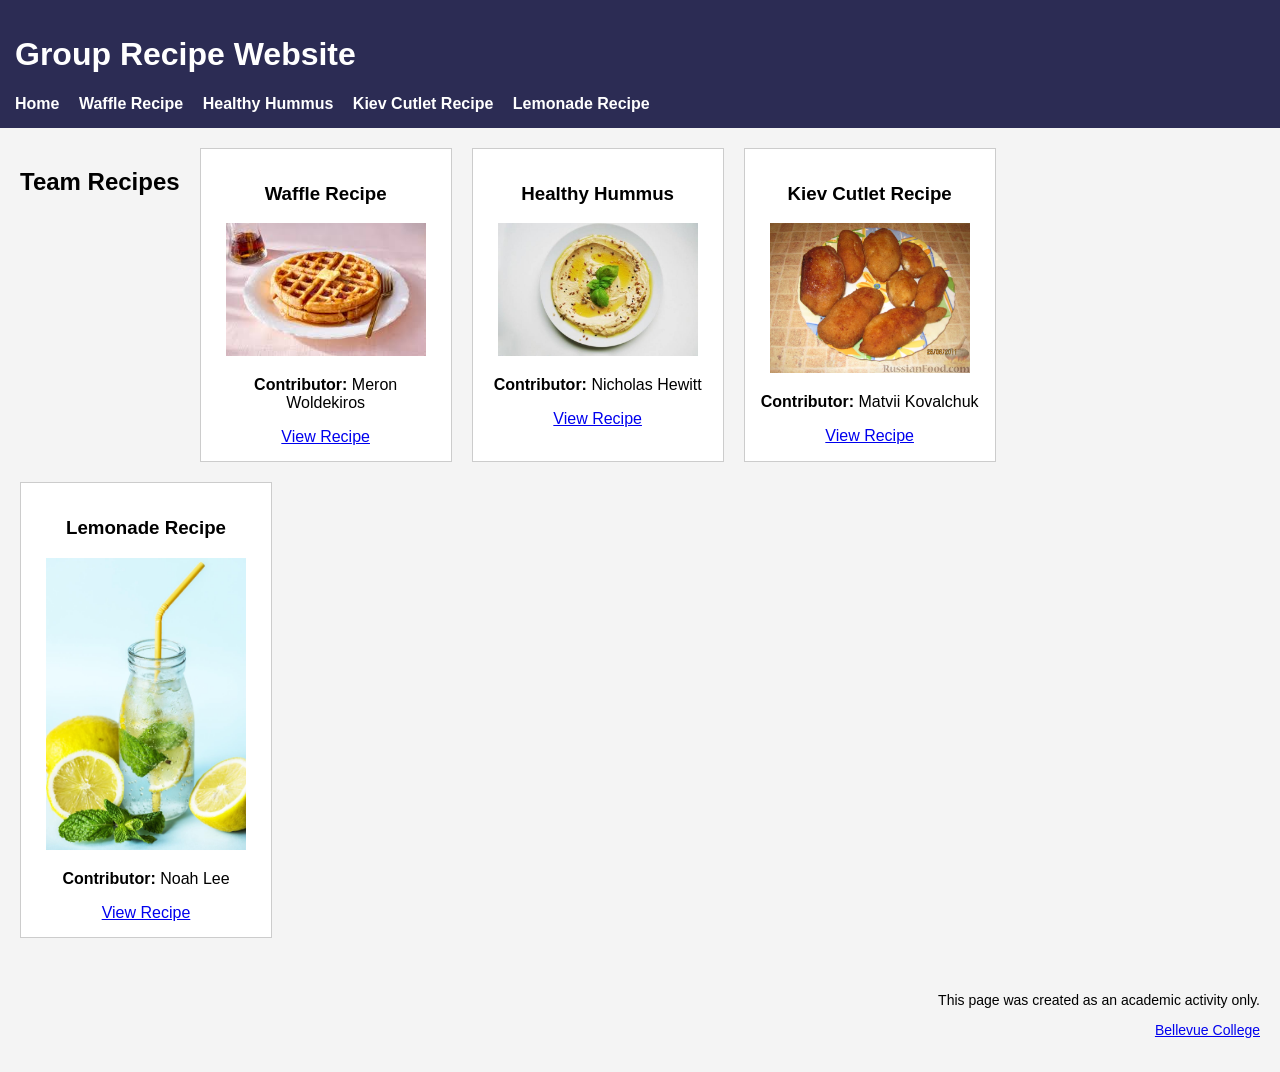
<file: index.html>
<!DOCTYPE html>
<html lang="en">
<head>
    <meta charset="UTF-8">
    <title>Group Recipe Website</title>
    <link rel="stylesheet" href="css/style.css">
</head>

<body>

<header>
    <h1>Group Recipe Website</h1>

    <nav>
        <a href="index.html">Home</a>
        <a href="html/recipe1.html">Waffle Recipe</a>
        <a href="html/recipe3.html">Healthy Hummus</a>
        <a href="html/recipe_mk.html">Kiev Cutlet Recipe</a>
        <a href="html/recipe2.html">Lemonade Recipe</a>
    </nav>
</header>

<main>
    <section class="recipes">
        
        <h2>Team Recipes</h2>
        
        <article class="recipe-card">
            <h3>Waffle Recipe</h3>
            <img src="image/waffles.jpg" alt="Waffles">
            <p><strong>Contributor:</strong> Meron Woldekiros</p>
            <a href="html/recipe1.html">View Recipe</a>
        </article>

        <article class="recipe-card">
            <h3>Healthy Hummus</h3>
            <img src="image/images/hummus.jpeg" alt="Hummus">
            <p><strong>Contributor:</strong> Nicholas Hewitt</p>
            <a href="html/recipe3.html">View Recipe</a>
        </article>

        <article class="recipe-card">
            <h3>Kiev Cutlet Recipe</h3>
            <img src="image/kiev_cutlet.jpg" alt="Kiev Cutlet">
            <p><strong>Contributor:</strong> Matvii Kovalchuk</p>
            <a href="html/recipe_mk.html">View Recipe</a>
        </article>

        <article class="recipe-card">
            <h3>Lemonade Recipe</h3>
            <img src="image/Lemonade.jpg" alt="Lemonade">
            <p><strong>Contributor:</strong> Noah Lee</p>
            <a href="html/recipe2.html">View Recipe</a>
        </article>

    </section>
</main>

<footer>
    <p>This page was created as an academic activity only.</p>
    <p>
        <a href="https://www.bellevuecollege.edu/" target="_blank">
            Bellevue College
        </a>
    </p>
</footer>

</body>
</html>
</file>
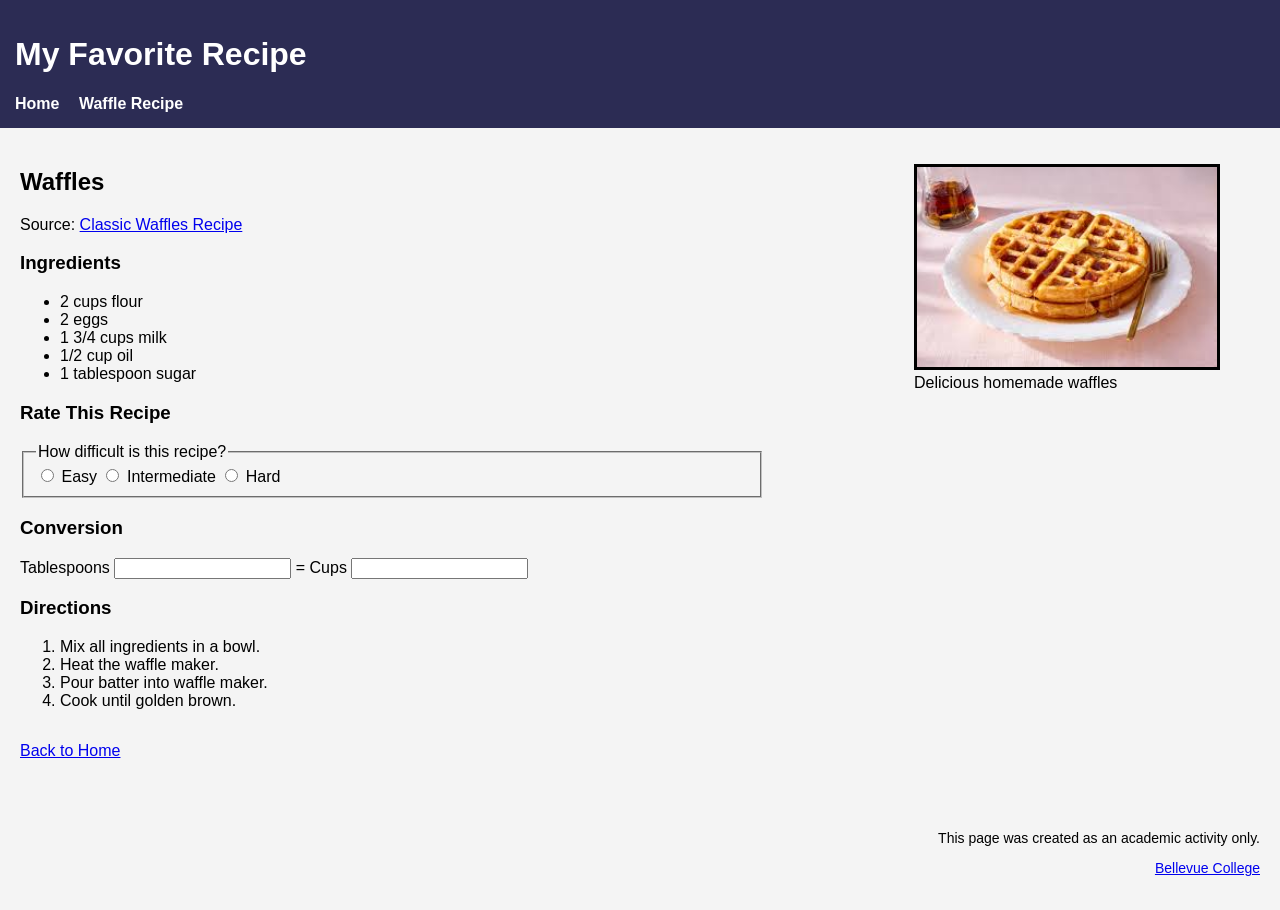
<file: html/recipe1.html>
<!DOCTYPE html>
<html lang="en">
<head>
    <meta charset="UTF-8">
    <meta name="viewport" content="width=device-width, initial-scale=1.0">
    <title>Waffle Recipe</title>

    <!-- IMPORTANT: correct path -->
    <link rel="stylesheet" href="../css/style.css">
</head>

<body>

<header>
    <h1>My Favorite Recipe</h1>

    <nav>
        <a href="../index.html">Home</a>
        <a href="waffle.html">Waffle Recipe</a>
    </nav>
</header>

<main>

<section class="recipe-page">

<div class="recipe-text">
    <h2>Waffles</h2>

    <p>
        Source:
        <a href="https://www.allrecipes.com/recipe/20513/classic-waffles/" target="_blank">
            Classic Waffles Recipe
        </a>
    </p>

    <h3>Ingredients</h3>
    <ul>
        <li>2 cups flour</li>
        <li>2 eggs</li>
        <li>1 3/4 cups milk</li>
        <li>1/2 cup oil</li>
        <li>1 tablespoon sugar</li>
    </ul>

    <h3>Rate This Recipe</h3>
    <fieldset>
        <legend>How difficult is this recipe?</legend>

        <input type="radio" id="easy" name="difficulty">
        <label for="easy">Easy</label>

        <input type="radio" id="medium" name="difficulty">
        <label for="medium">Intermediate</label>

        <input type="radio" id="hard" name="difficulty">
        <label for="hard">Hard</label>
    </fieldset>

    <h3>Conversion</h3>
    <label>Tablespoons</label>
    <input type="text">

    <span>=</span>

    <label>Cups</label>
    <input type="text">

    <h3>Directions</h3>
    <ol>
        <li>Mix all ingredients in a bowl.</li>
        <li>Heat the waffle maker.</li>
        <li>Pour batter into waffle maker.</li>
        <li>Cook until golden brown.</li>
    </ol>

</div>

<figure>
    <!-- FIXED IMAGE NAME -->
    <img src="../image/waffles.jpg" alt="Waffles">
    <figcaption>Delicious homemade waffles</figcaption>
</figure>

</section>

<p>
    <a href="../index.html">Back to Home</a>
</p>

</main>

<footer>
    <p>This page was created as an academic activity only.</p>
    <p>
        <a href="https://www.bellevuecollege.edu/">Bellevue College</a>
    </p>
</footer>

</body>
</html>
</file>
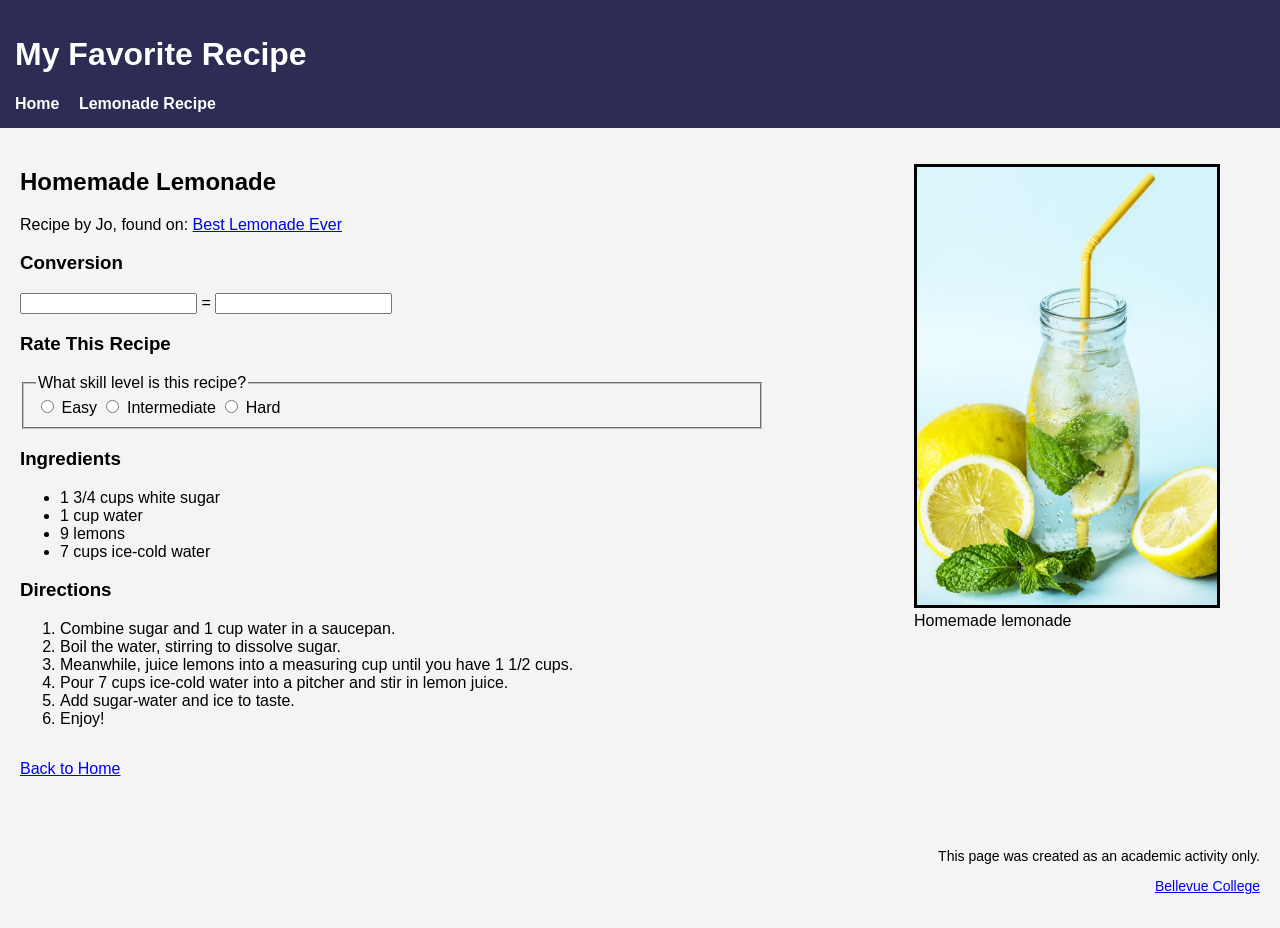
<file: html/recipe2.html>
<!doctype html>
<html lang="en">
<head>
    <meta charset="utf-8">
    <meta name="author" content="Noah Lee">
    <title>Homemade Lemonade Recipe</title>
    <link rel="stylesheet" href="../css/style.css">
</head>

<body>

<header>
    <h1>My Favorite Recipe</h1>

    <nav>
        <a href="../index.html">Home</a>
        <a href="recipe2.html">Lemonade Recipe</a>
    </nav>
</header>

<main>

<section class="recipe-page">

<div class="recipe-text">
    <h2>Homemade Lemonade</h2>

    <p>
        Recipe by Jo, found on:
        <a href="https://www.allrecipes.com/recipe/32385/best-lemonade-ever/" target="_blank">
            Best Lemonade Ever
        </a>
    </p>

    <h3>Conversion</h3>
    <input type="text" id="tblspn" name="tblspn">
    <span>=</span>
    <input type="text" id="cups" name="cups">

    <h3>Rate This Recipe</h3>
    <fieldset>
        <legend>What skill level is this recipe?</legend>

        <input type="radio" id="easy" name="skill" value="easy">
        <label for="easy">Easy</label>

        <input type="radio" id="intermediate" name="skill" value="intermediate">
        <label for="intermediate">Intermediate</label>

        <input type="radio" id="hard" name="skill" value="hard">
        <label for="hard">Hard</label>
    </fieldset>

    <h3>Ingredients</h3>
    <ul>
        <li>1 3/4 cups white sugar</li>
        <li>1 cup water</li>
        <li>9 lemons</li>
        <li>7 cups ice-cold water</li>
    </ul>

    <h3>Directions</h3>
    <ol>
        <li>Combine sugar and 1 cup water in a saucepan.</li>
        <li>Boil the water, stirring to dissolve sugar.</li>
        <li>Meanwhile, juice lemons into a measuring cup until you have 1 1/2 cups.</li>
        <li>Pour 7 cups ice-cold water into a pitcher and stir in lemon juice.</li>
        <li>Add sugar-water and ice to taste.</li>
        <li>Enjoy!</li>
    </ol>
</div>

<figure>
    <img src="../image/Lemonade.jpg" alt="Homemade lemonade">
    <figcaption>Homemade lemonade</figcaption>
</figure>

</section>

<p>
    <a href="../index.html">Back to Home</a>
</p>

</main>

<footer>
    <p>This page was created as an academic activity only.</p>
    <p>
        <a href="https://www.bellevuecollege.edu/" target="_blank">
            Bellevue College
        </a>
    </p>
</footer>

</body>
</html>
</file>
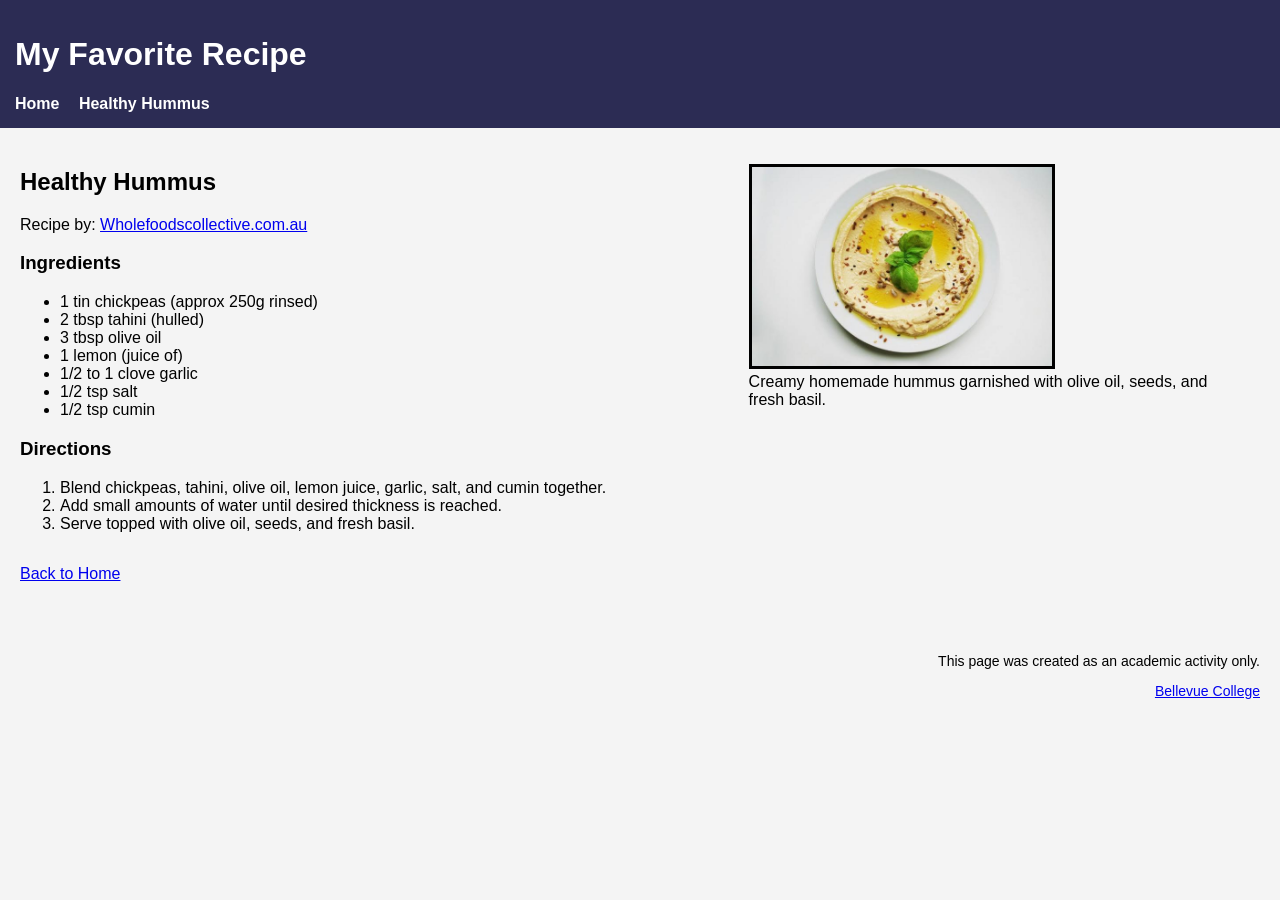
<file: html/recipe3.html>
<!doctype html>
<html lang="en">
<head>
    <meta charset="utf-8">
    <meta name="viewport" content="width=device-width, initial-scale=1">
    <meta name="author" content="Nick Hewitt">
    <title>Healthy Hummus</title>
    <link rel="stylesheet" href="../css/style.css">
</head>

<body>

<header>
    <h1>My Favorite Recipe</h1>

    <nav>
        <a href="../index.html">Home</a>
        <a href="recipe3.html">Healthy Hummus</a>
    </nav>
</header>

<main>

<section class="recipe-page">

<div class="recipe-text">
    <h2>Healthy Hummus</h2>

    <p>
        Recipe by:
        <a href="https://wholefoodscollective.com.au/" target="_blank">
            Wholefoodscollective.com.au
        </a>
    </p>

    <h3>Ingredients</h3>
    <ul>
        <li>1 tin chickpeas (approx 250g rinsed)</li>
        <li>2 tbsp tahini (hulled)</li>
        <li>3 tbsp olive oil</li>
        <li>1 lemon (juice of)</li>
        <li>1/2 to 1 clove garlic</li>
        <li>1/2 tsp salt</li>
        <li>1/2 tsp cumin</li>
    </ul>

    <h3>Directions</h3>
    <ol>
        <li>Blend chickpeas, tahini, olive oil, lemon juice, garlic, salt, and cumin together.</li>
        <li>Add small amounts of water until desired thickness is reached.</li>
        <li>Serve topped with olive oil, seeds, and fresh basil.</li>
    </ol>
</div>

<figure>
    <img src="../image/images/hummus.jpeg" alt="Creamy homemade hummus">
    <figcaption>
        Creamy homemade hummus garnished with olive oil, seeds, and fresh basil.
    </figcaption>
</figure>

</section>

<p>
    <a href="../index.html">Back to Home</a>
</p>

</main>

<footer>
    <p>This page was created as an academic activity only.</p>
    <p>
        <a href="https://www.bellevuecollege.edu/" target="_blank">
            Bellevue College
        </a>
    </p>
</footer>

</body>
</html>
</file>
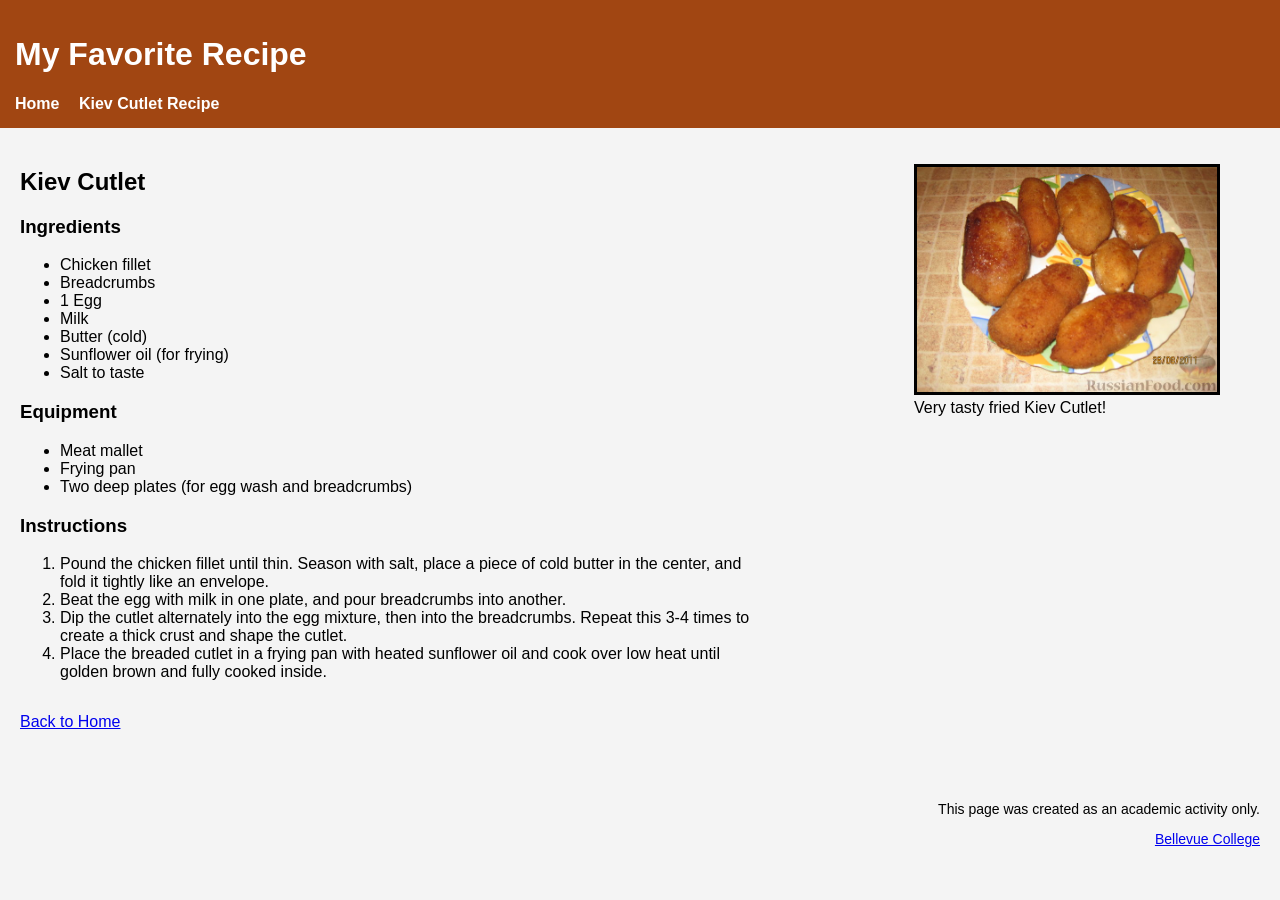
<file: html/recipe_mk.html>
<!DOCTYPE html>
<html lang="en">
<head>
    <meta charset="UTF-8">
    <title>Waffle Recipe</title>
    <link rel="stylesheet" href="../css/style.css">
</head>

<body>

<header class="mk">
    <h1>My Favorite Recipe</h1>

    <nav>
    <a href="../index.html">Home</a>
    <a href="recipe_mk.html">Kiev Cutlet Recipe</a>
</nav>
</header>

<main>

    <section class="recipe-page">

        <div class="recipe-text">
            <h2>Kiev Cutlet</h2>

            <h3>Ingredients</h3>
            <ul>
                <li>Chicken fillet</li>
                <li>Breadcrumbs</li>
                <li>1 Egg</li>
                <li>Milk</li>
                <li>Butter (cold)</li>
                <li>Sunflower oil (for frying)</li>
                <li>Salt to taste</li>
            </ul>

            <h3>Equipment</h3>
            <ul>
                <li>Meat mallet</li>
                <li>Frying pan</li>
                <li>Two deep plates (for egg wash and breadcrumbs)</li>
            </ul>

            <h3>Instructions</h3>
            <ol>
                <li>Pound the chicken fillet until thin. Season with salt, place a piece of cold butter in the center, and fold it tightly like an envelope.</li>
                <li>Beat the egg with milk in one plate, and pour breadcrumbs into another.</li>
                <li>Dip the cutlet alternately into the egg mixture, then into the breadcrumbs. Repeat this 3-4 times to create a thick crust and shape the cutlet.</li>
                <li>Place the breaded cutlet in a frying pan with heated sunflower oil and cook over low heat until golden brown and fully cooked inside.</li>
            </ol>
        </div>

        <figure>
            <img src="../image/kiev_cutlet.jpg" alt="Kiev Cutlet">
            <figcaption>Very tasty fried Kiev Cutlet!</figcaption>
        </figure>

    </section>

    <p>
        <a href="../index.html">Back to Home</a>
    </p>

</main>

<footer>
    <p>This page was created as an academic activity only.</p>
    <p>
        <a href="https://www.bellevuecollege.edu/" target="_blank">
            Bellevue College
        </a>
    </p>
</footer>

</body>
</html>
</file>
<file: css/style.css>
body {
    font-family: Arial, sans-serif;
    margin: 0;
    background-color: #f4f4f4;
}

/* HEADER */
header {
    background-color: #2c2c54;
    color: white;
    padding: 15px;
}

.mk {
    background-color: #a14612;
}

nav a {
    color: white;
    margin-right: 15px;
    text-decoration: none;
    font-weight: bold;
}

/* MAIN */
main {
    padding: 20px;
}

/* RECIPE CARDS */
.recipes {
    display: flex;
    gap: 20px;
    flex-wrap: wrap;
}

.recipe-card {
    background: white;
    padding: 15px;
    border: 1px solid #ccc;
    width: 220px;
    text-align: center;
}

.recipe-card img {
    width: 200px;
}

/* RECIPE PAGE */
.recipe-page {
    display: flex;
    justify-content: space-between;
    gap: 40px;
}

.recipe-text {
    width: 60%;
}

figure img {
    width: 300px;
    border: 3px solid black;
}

/* FOOTER */
footer {
    text-align: right;
    padding: 20px;
    font-size: 14px;
}
</file>
